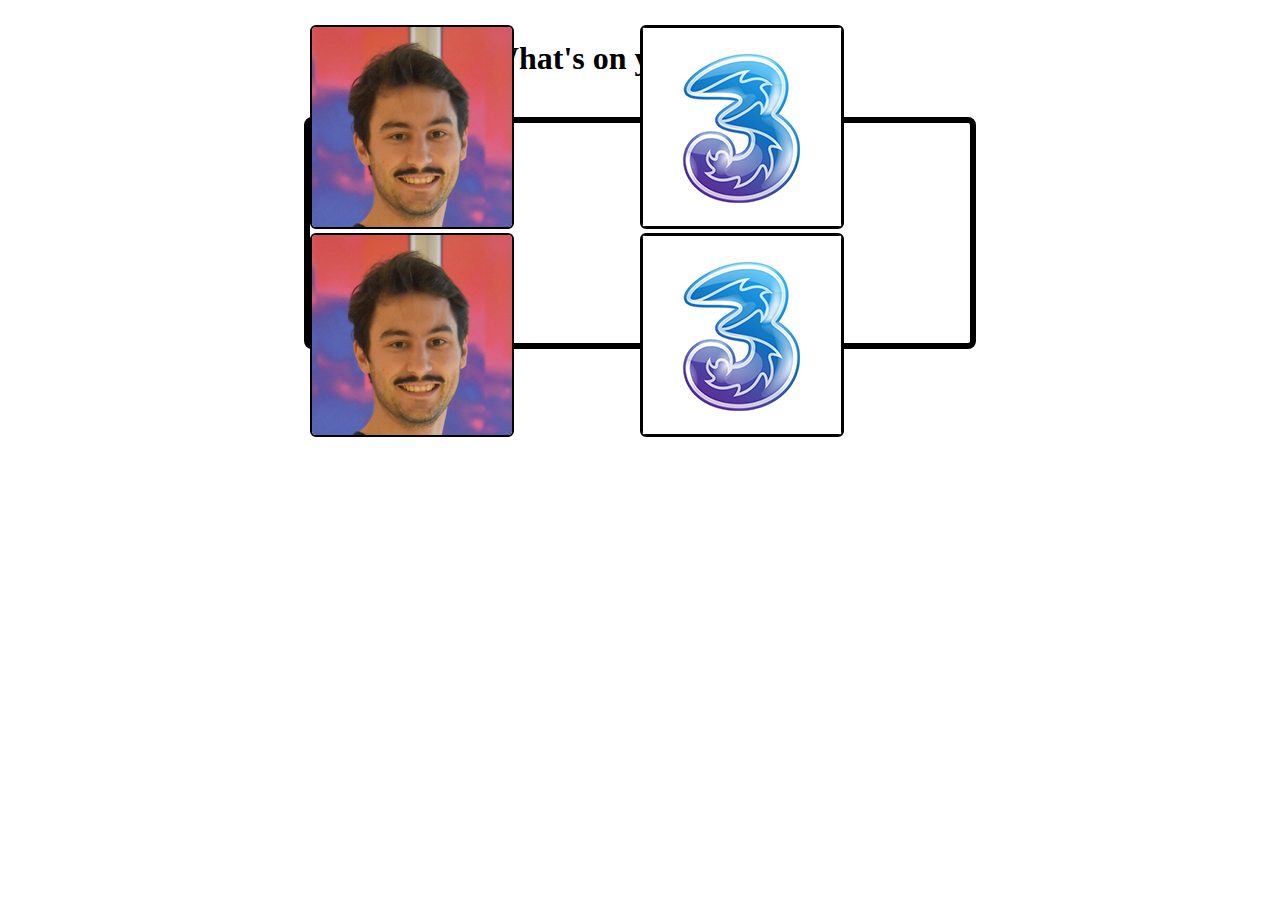
<file: index.html>
<!DOCTYPE html>
<html lang="en">
  <head>
    <meta charset="UTF-8" />
    <meta name="viewport" content="width=device-width, initial-scale=1.0" />
    <meta http-equiv="X-UA-Compatible" content="ie=edge" />
    <title>Slot Game</title>

    <link rel="stylesheet" href="./css/styles.css" />
  </head>
  <body>
    <header><h1>What's on your mind?</h1></header>

    <!-- Choose the game version -->
    <main class="container">
      <a href="IRON HACKER/index.html">
        <div class="square">
          <img class="left white" src="./images/IH.jpg" alt="" />
          <img class="left colorfull" src="./images/IH2.jpg" alt="" />
        </div>
      </a>

      <a href="H&S/index.html">
        <div class="square">
          <img class="right black" src="./images/h&s.jpg" alt="" />
          <img class="right colour" src="./images/h&s2.jpg" alt="" />
        </div>
      </a>
    </main>

    <script
      src="https://code.jquery.com/jquery-3.3.1.min.js"
      integrity="sha256-FgpCb/KJQlLNfOu91ta32o/NMZxltwRo8QtmkMRdAu8="
      crossorigin="anonymous"
    ></script>
    <script src="./js/script.js"></script>
  </body>
</html>
</file>
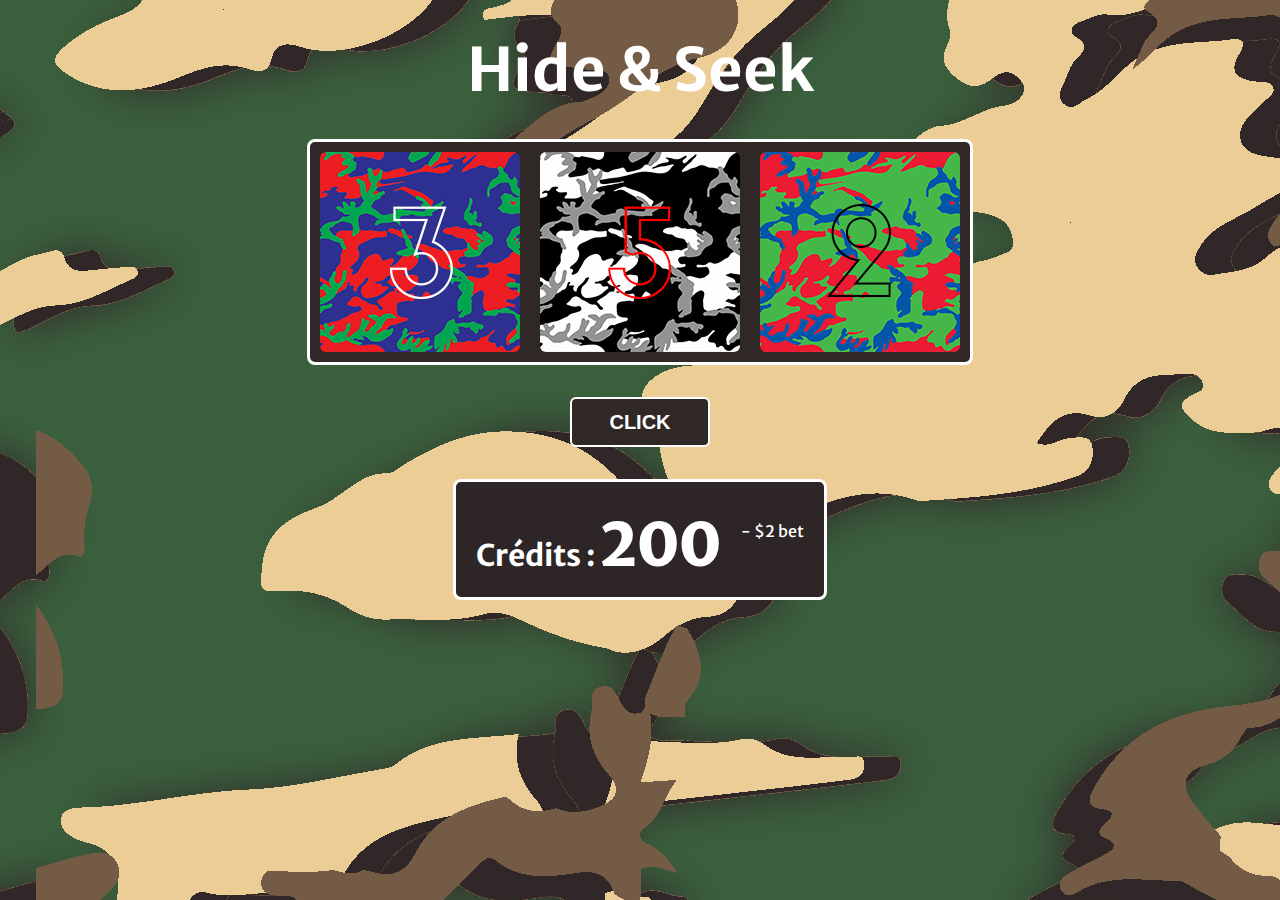
<file: H&S/index.html>
<!DOCTYPE html>
<html lang="en">
  <head>
    <meta charset="UTF-8" />
    <meta name="viewport" content="width=device-width, initial-scale=1.0" />
    <meta http-equiv="X-UA-Compatible" content="ie=edge" />
    <title>Hide & Seek</title>

    <link rel="stylesheet" href="./css/styles.css" />
  </head>
  <body>
    <header><h1>Hide & Seek</h1></header>

    <!-- Slot Machine -->
    <main class="container">
      <div class="square"><img class="left" src="" alt="" /></div>
      <div class="square"><img class="middle" src="" alt="" /></div>
      <div class="square"><img class="right" src="" alt="" /></div>
    </main>
    <!-- End Slot Machine -->

    <button class="click-btn"><b>CLICK</b></button>

    <!-- Credits -->
    <aside class="totalPoints">
      <h2>Crédits : <strong>$200</strong></h2>
      <ul>
        <li>$2 bet</li>
      </ul>
    </aside>
    <!-- End Credits -->

    <script
      src="https://code.jquery.com/jquery-3.3.1.min.js"
      integrity="sha256-FgpCb/KJQlLNfOu91ta32o/NMZxltwRo8QtmkMRdAu8="
      crossorigin="anonymous"
    ></script>
    <script src="./js/script.js"></script>
  </body>
</html>
</file>
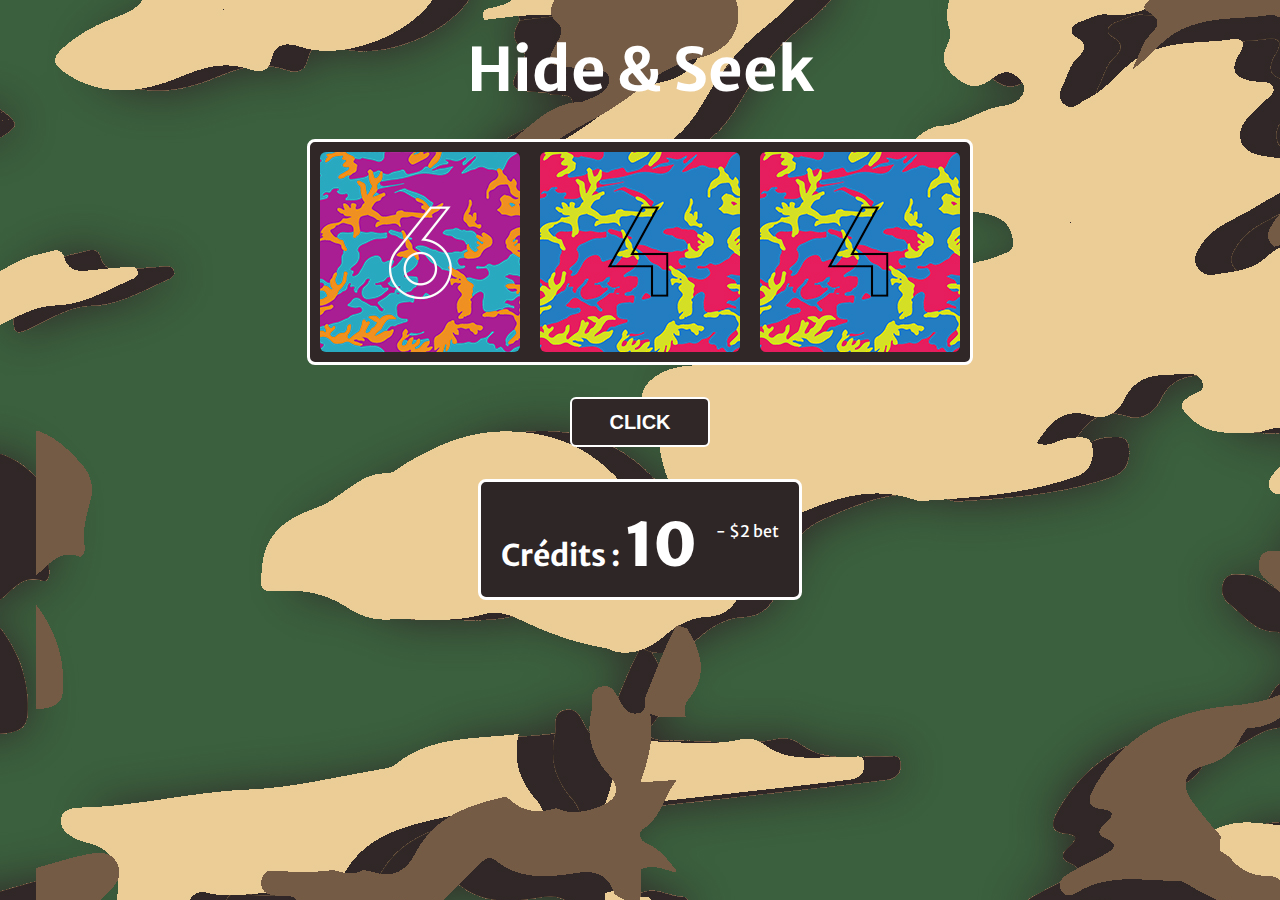
<file: hideseek.html>
<!DOCTYPE html>
<html lang="en">
  <head>
    <meta charset="UTF-8" />
    <meta name="viewport" content="width=device-width, initial-scale=1.0" />
    <meta http-equiv="X-UA-Compatible" content="ie=edge" />
    <title>Hide & Seek</title>

    <link rel="stylesheet" href="./HScss/styles.css" />
  </head>
  <body>
    <header><h1>Hide & Seek</h1></header>

    <!-- Slot Machine -->
    <main class="container">
      <div class="square"><img class="left" src="" alt="" /></div>
      <div class="square"><img class="middle" src="" alt="" /></div>
      <div class="square"><img class="right" src="" alt="" /></div>
    </main>
    <!-- End Slot Machine -->

    <button class="click-btn"><b>CLICK</b></button>

    <!-- Credits -->
    <aside class="totalPoints">
      <h2>Crédits : <strong>$200</strong></h2>
      <ul>
        <li>$2 bet</li>
      </ul>
    </aside>
    <!-- End Credits -->

    <section class="game-end">
      <div class="popup-content">
        <div>
          <h2>You Loose Anoop</h2>
          <button>Play Again</button>
        </div>
      </div>
    </section>

    <script
      src="https://code.jquery.com/jquery-3.3.1.min.js"
      integrity="sha256-FgpCb/KJQlLNfOu91ta32o/NMZxltwRo8QtmkMRdAu8="
      crossorigin="anonymous"
    ></script>
    <script src="./HSjs/script.js"></script>
  </body>
</html>
</file>
<file: css/styles.css>
body {
  display: flex;
  align-items: center;
  flex-direction: column;
  margin: 0;
  padding: 0;
}

main {
  display: flex;
  align-items: center;
  justify-content: space-around;
  width: 660px;
  height: 220px;
  z-index: 99;
  border: 6px solid black;
  border-radius: 8px;
}

.one {
  background-image: url(../images/image-one.jpg);
  background-repeat: no-repeat;
}

.two {
  background-image: url(../images/image-two.jpg);
  background-repeat: no-repeat;
}

.three {
  background-image: url(../images/image-three.jpg);
  background-repeat: no-repeat;
}

.four {
  background-image: url(../images/image-four.jpg);
  background-repeat: no-repeat;
}

.five {
  background-image: url(../images/image-five.jpg);
  background-repeat: no-repeat;
}

.six {
  background-image: url(../images/image-six.jpg);
  background-repeat: no-repeat;
}

.seven {
  background-image: url(../images/image-seven.jpg);
  background-repeat: no-repeat;
}

.numbers {
  display: flex;
  align-items: center;
  align-content: center;
}

.container {
  margin-top: 40px;
}

.left {
  width: 200px;
  height: 200px;
  border: 2px solid black;
  background-size: contain;
  border-radius: 6px;
}

.middle {
  width: 200px;
  height: 200px;
  border: 2px solid black;
  background-size: contain;
  border-radius: 6px;
}

.right {
  width: 200px;
  height: 200px;
  border: 2px solid black;
  background-size: contain;
  border-radius: 6px;
}

button {
  margin-top: 40px;
}

h1 {
  margin: 40px 0 0;
}
</file>
<file: H&S/css/styles.css>
@import url("https://fonts.googleapis.com/css?family=Merriweather+Sans");

body {
  background-image: url("../images/fond.jpg");
  font-family: "Merriweather Sans", sans-serif;
  display: flex;
  align-items: center;
  flex-direction: column;
  margin: 0;
  padding: 0;
}

main {
  display: flex;
  align-items: center;
  justify-content: space-around;
  width: 660px;
  height: 220px;
  z-index: 99;
  border: 3px solid white;
  border-radius: 8px;
}

/* .one {
  background-image: url(../images/image-one.jpg);
  background-repeat: no-repeat;
}

.two {
  background-image: url(../images/image-two.jpg);
  background-repeat: no-repeat;
}

.three {
  background-image: url(../images/image-three.jpg);
  background-repeat: no-repeat;
}

.four {
  background-image: url(../images/image-four.jpg);
  background-repeat: no-repeat;
}

.five {
  background-image: url(../images/image-five.jpg);
  background-repeat: no-repeat;
}

.six {
  background-image: url(../images/image-six.jpg);
  background-repeat: no-repeat;
}

.seven {
  background-image: url(../images/image-seven.jpg);
  background-repeat: no-repeat;
} */

.numbers {
  display: flex;
  align-items: center;
  align-content: center;
}

.container {
  margin-top: 32px;
  color: white;
  background-color: #302727;
}

.square {
  height: 200px;
}

.left {
  width: 200px;
  height: 200px;
  background-size: contain;
  border-radius: 6px;
}

.middle {
  width: 200px;
  height: 200px;
  background-size: contain;
  border-radius: 6px;
}

.right {
  width: 200px;
  height: 200px;
  background-size: contain;
  border-radius: 6px;
}

button {
  margin-top: 32px;
}

h1 {
  margin: 32px 0 0;
  font-size: 60px;
  color: white;
}

.totalPoints {
  margin: 32px;
  display: inline-flex;
  border: 3px solid white;
  border-radius: 8px;
  background-color: #2e2626;
}

.totalPoints h2 {
  padding-left: 20px;
  font-size: 30px;
  font-weight: bold;
  color: white;
  margin-bottom: 15px;
  display: initial;
}

.totalPoints li {
  margin: 5px 20px 0;
  color: white;
}

.totalPoints li:before {
  content: "- ";
  color: white;
}

.totalPoints strong {
  color: white;
  font-size: 60px;
  margin-top: 6px;
}

.totalPoints ul {
  padding-left: 0;
  padding-top: 18px;
}

ol,
ul {
  list-style: none;
}

.click-btn {
  font-size: 20px;
  border: 2px solid white;
  border-radius: 6px;
  color: white;
  background-color: #302727;
  height: 50px;
  width: 140px;
}

.square:hover img {
  -webkit-transform: scale(-1); /* Safari and Chrome */
  -moz-transform: scale(-1); /* Firefox */
  -ms-transform: scale(-1); /* IE 9 */
  -o-transform: scale(-1); /* Opera */
  transform: scale(-1);
}
</file>
<file: HScss/styles.css>
@import url("https://fonts.googleapis.com/css?family=Merriweather+Sans");

body {
  background-image: url("../HSimages/fond.jpg");
  font-family: "Merriweather Sans", sans-serif;
  display: flex;
  align-items: center;
  flex-direction: column;
  margin: 0;
  padding: 0;
}

main {
  display: flex;
  align-items: center;
  justify-content: space-around;
  width: 660px;
  height: 220px;
  z-index: 99;
  border: 3px solid white;
  border-radius: 8px;
}

/* .one {
  background-image: url(../images/image-one.jpg);
  background-repeat: no-repeat;
}

.two {
  background-image: url(../images/image-two.jpg);
  background-repeat: no-repeat;
}

.three {
  background-image: url(../images/image-three.jpg);
  background-repeat: no-repeat;
}

.four {
  background-image: url(../images/image-four.jpg);
  background-repeat: no-repeat;
}

.five {
  background-image: url(../images/image-five.jpg);
  background-repeat: no-repeat;
}

.six {
  background-image: url(../images/image-six.jpg);
  background-repeat: no-repeat;
}

.seven {
  background-image: url(../images/image-seven.jpg);
  background-repeat: no-repeat;
} */

.numbers {
  display: flex;
  align-items: center;
  align-content: center;
}

.container {
  margin-top: 32px;
  color: white;
  background-color: #302727;
}

.square {
  height: 200px;
}

.left {
  width: 200px;
  height: 200px;
  background-size: contain;
  border-radius: 6px;
}

.middle {
  width: 200px;
  height: 200px;
  background-size: contain;
  border-radius: 6px;
}

.right {
  width: 200px;
  height: 200px;
  background-size: contain;
  border-radius: 6px;
}

button {
  margin-top: 32px;
}

h1 {
  margin: 32px 0 0;
  font-size: 60px;
  color: white;
}

.totalPoints {
  margin: 32px;
  display: inline-flex;
  border: 3px solid white;
  border-radius: 8px;
  background-color: #2e2626;
}

.totalPoints h2 {
  padding-left: 20px;
  font-size: 30px;
  font-weight: bold;
  color: white;
  margin-bottom: 15px;
  display: initial;
}

.totalPoints li {
  margin: 5px 20px 0;
  color: white;
}

.totalPoints li:before {
  content: "- ";
  color: white;
}

.totalPoints strong {
  color: white;
  font-size: 60px;
  margin-top: 6px;
}

.totalPoints ul {
  padding-left: 0;
  padding-top: 18px;
}

ol,
ul {
  list-style: none;
}

.click-btn {
  font-size: 20px;
  border: 2px solid white;
  border-radius: 6px;
  color: white;
  background-color: #302727;
  height: 50px;
  width: 140px;
}

.square:hover img {
  -webkit-transform: scale(-1); /* Safari and Chrome */
  -moz-transform: scale(-1); /* Firefox */
  -ms-transform: scale(-1); /* IE 9 */
  -o-transform: scale(-1); /* Opera */
  transform: scale(-1);
}

.game-end {
  display: none;
  justify-content: center;
  align-items: center;
  position: absolute;
  top: 0;
  left: 0;
  width: 100%;
  height: 100%;
  background-color: rgba(0, 0, 0, 0.4);
}

.showing {
  display: flex;
}

.popup-content {
  opacity: 0;
  display: flex;
  justify-content: center;
  align-items: center;
  width: 50%;
  height: 50%;
  text-align: center;
  background-color: black;
  color: white;
  border-radius: 4px;
  border: 1px solid black;
  z-index: 150;
}

.showing > .popup-content {
  animation: 1s bouncy cubic-bezier(0, 1.43, 0.99, 1.63) forwards;
  animation-delay: 1s;
}

@keyframes bouncy {
  0% {
    width: 30%;
    height: 30%;
  }

  100% {
    opacity: 1;
    width: 50%;
    height: 50%;
  }
}
</file>
